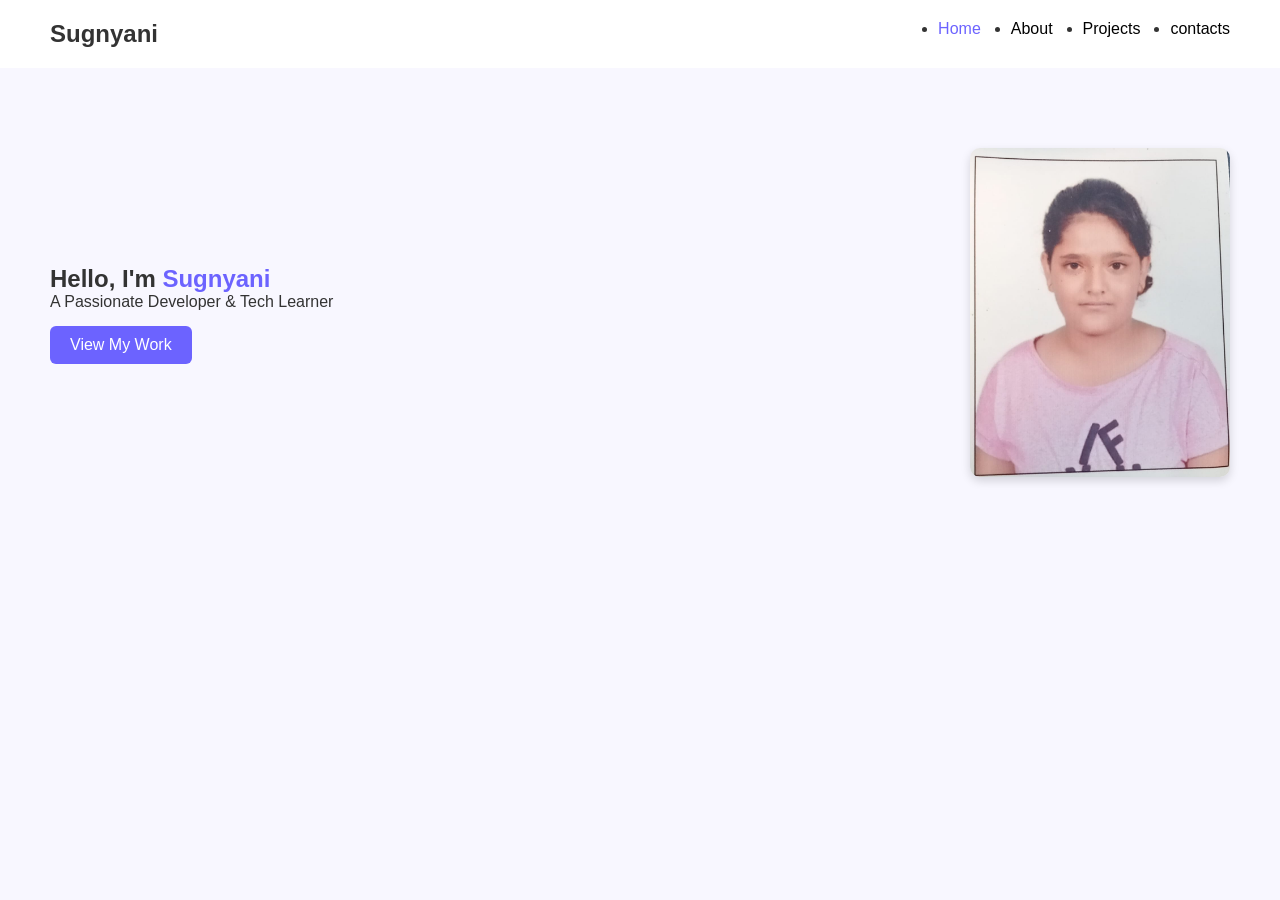
<file: index.html>
<!DOCTYPE html>
<html lang="en">
<head>
    <meta charset="UTF-8">
    <meta name="viewport" content="width=device-width, initial-scale=1.0">
    <title>Sugnyani • Portfolio</title>
    <link rel="stylesheet" href="style.css">
</head>
<body>

<header>
    <nav>
        <h2 class="logo">Sugnyani</h2>
        <ul>
            <li><a class="active" href="index.html">Home</a></li>
            <li><a href="about.html">About</a></li>
            <li><a href="projects.html">Projects</a></li>
            <li><a href="contacts.html">contacts</a></li>
        </ul>
    </nav>
</header>

<section class="hero">
    <div class="hero-text">
        <h1>Hello, I'm <span class="highlight">Sugnyani</span></h1>
        <p>A Passionate Developer & Tech Learner</p>
        <a href="projects.html" class="btn">View My Work</a>
    </div>

    <div class="hero-img">
        <img src="colour picture.jpeg" alt="Profile">
    </div>
</section>

</body>
</html>
</file>
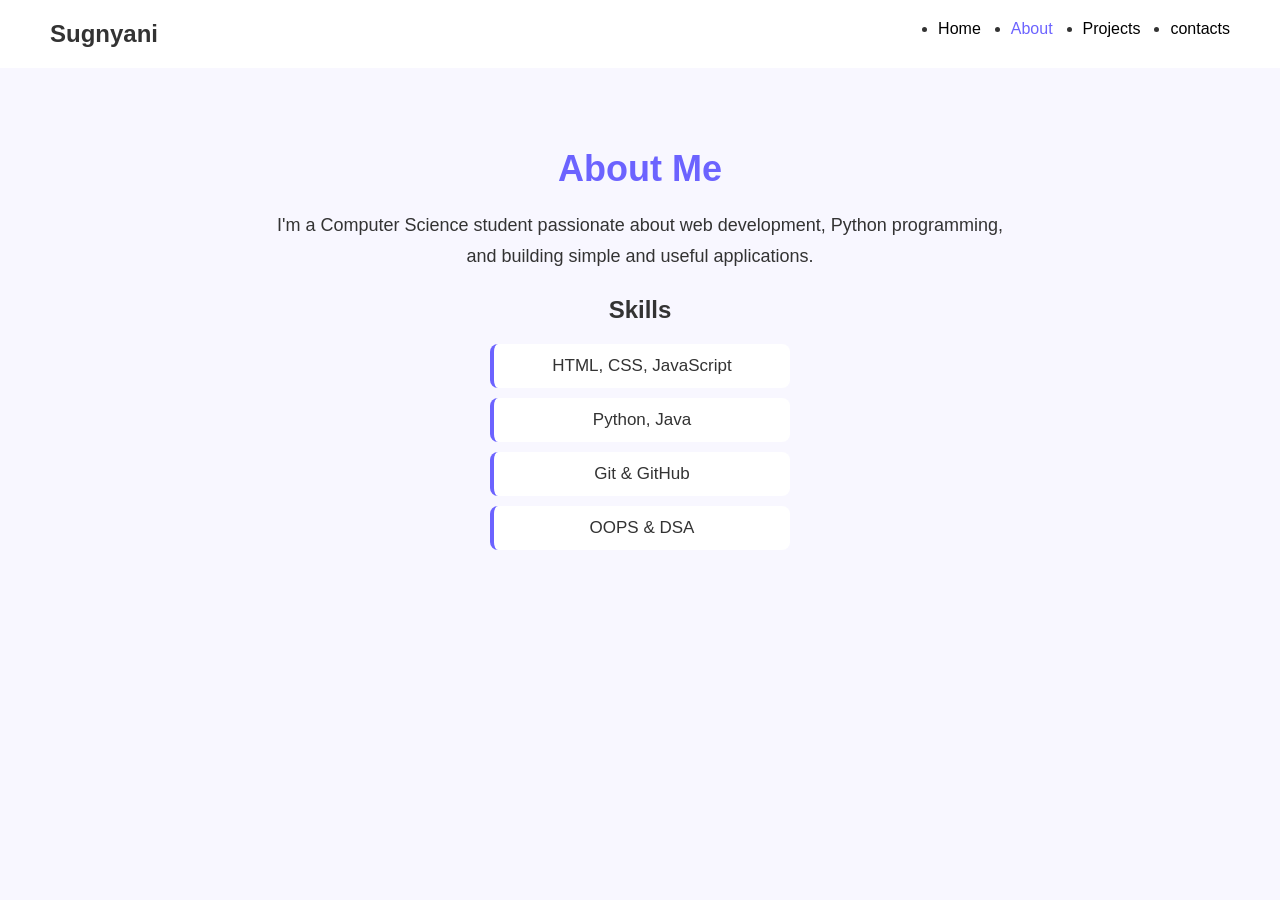
<file: about.html>
<!DOCTYPE html>
<html lang="en">
<head>
    <meta charset="UTF-8">
    <meta name="viewport" content="width=device-width, initial-scale=1.0">
    <title>About • Sugnyani</title>
    <link rel="stylesheet" href="style.css">
</head>
<body>

<header>
    <nav>
        <h2 class="logo">Sugnyani</h2>
        <ul>
            <li><a href="index.html">Home</a></li>
            <li><a class="active" href="about.html">About</a></li>
            <li><a href="projects.html">Projects</a></li>
            <li><a href="contacts.html">contacts</a></li>
        </ul>
    </nav>
</header>

<section class="about-container">
    <h1>About Me</h1>

    <p>
        I'm a Computer Science student passionate about web development,
        Python programming, and building simple and useful applications.
    </p>

    <h2>Skills</h2>
    <ul class="skills-list">
        <li>HTML, CSS, JavaScript</li>
        <li>Python, Java</li>
        <li>Git & GitHub</li>
        <li>OOPS & DSA</li>
    </ul>
</section>

</body>
</html>
</file>
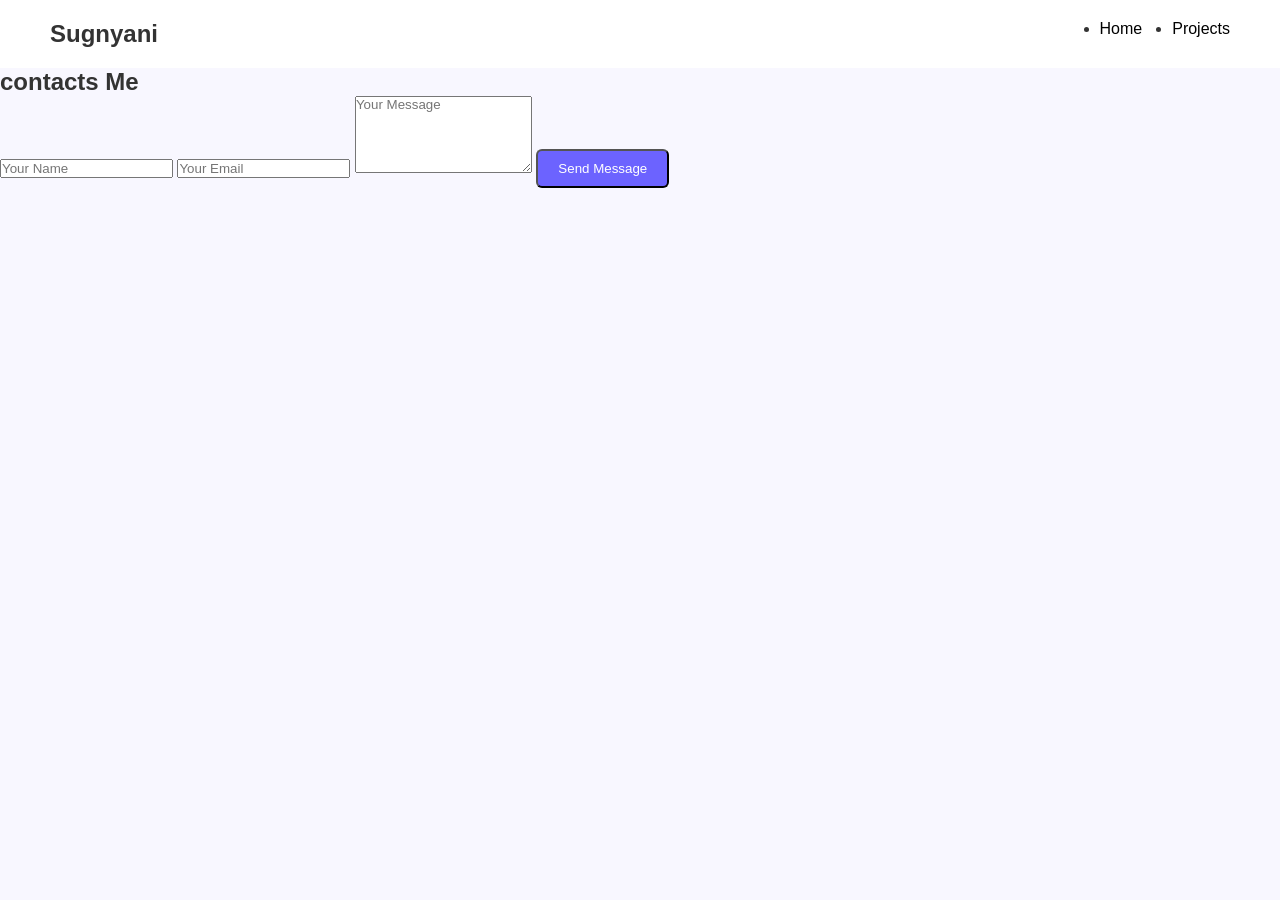
<file: contacts.html>
<!DOCTYPE html>
<html lang="en">
<head>
    <meta charset="UTF-8">
    <meta name="viewport" content="width=device-width, initial-scale=1.0">
    <title>contacts • Sugnyani</title>
    <link rel="stylesheet" href="style.css">
</head>
<body>

<header>
    <nav>
        <h2 class="logo">Sugnyani</h2>
        <ul>
            <li><a href="index.html">Home</a></li>
            <li><a href="projects.html">Projects</a></li>
        </ul>
    </nav>
</header>

<section class="contacts-container">
    <h1>contacts Me</h1>

    <form>
        <input type="text" placeholder="Your Name">
        <input type="email" placeholder="Your Email">
        <textarea rows="5" placeholder="Your Message"></textarea>
        <button class="btn">Send Message</button>
    </form>
</section>

</body>
</html>
</file>
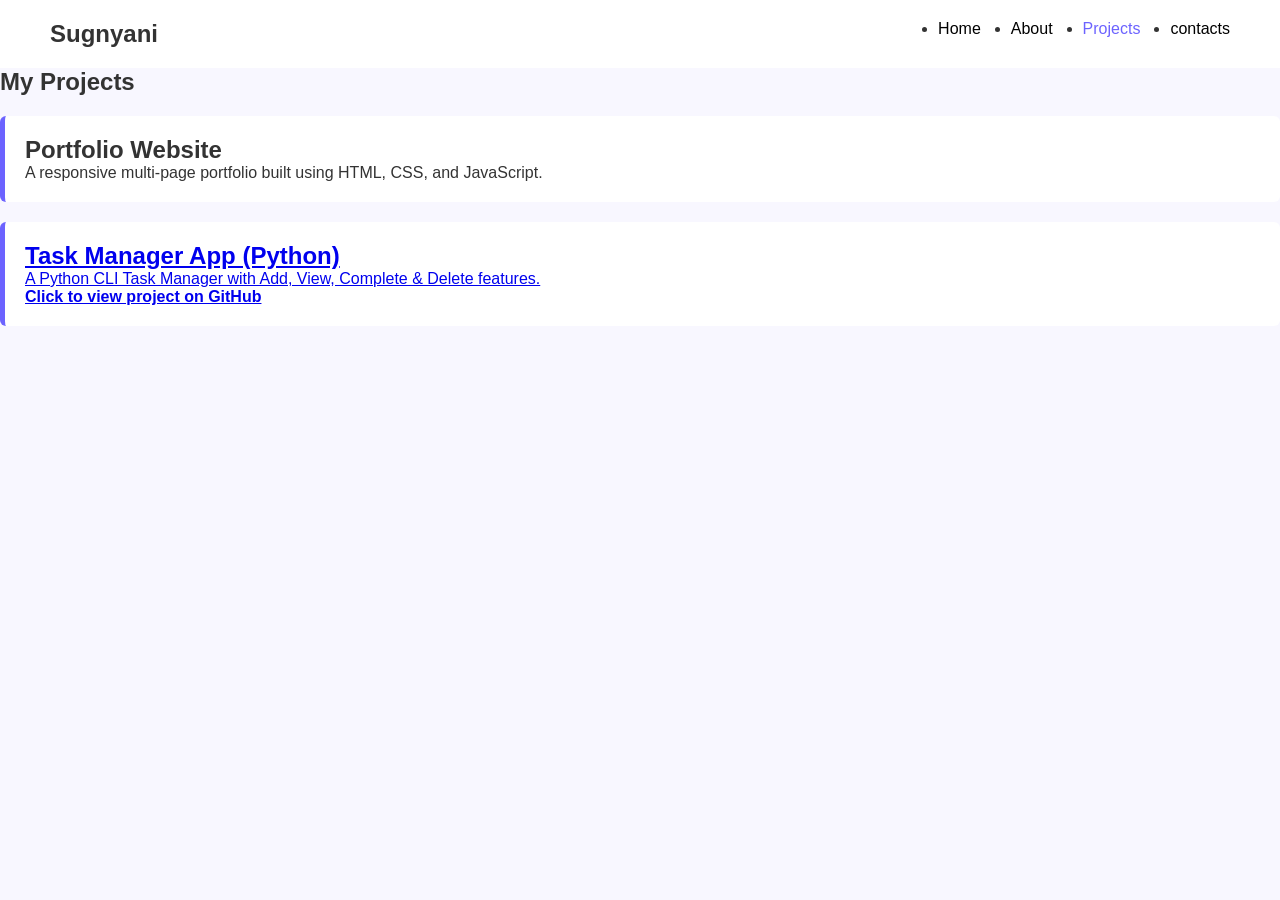
<file: projects.html>
<!DOCTYPE html>
<html lang="en">
<head>
    <meta charset="UTF-8">
    <meta name="viewport" content="width=device-width, initial-scale=1.0">
    <title>Projects • Sugnyani</title>
    <link rel="stylesheet" href="style.css">
</head>
<body>

<header>
    <nav>
        <h2 class="logo">Sugnyani</h2>
        <ul>
            <li><a href="index.html">Home</a></li>
            <li><a href="about.html">About</a></li>
            <li><a class="active" href="projects.html">Projects</a></li>
            <li><a href="contacts.html">contacts</a></li>
        </ul>
    </nav>
</header>

<section class="projects-container">
    <h1>My Projects</h1>

    <div class="project-card">
        <h2>Portfolio Website</h2>
        <p>A responsive multi-page portfolio built using HTML, CSS, and JavaScript.</p>
    </div>

    <a href="https://github.com/sugnyanirath2006-glitch/task-manager-python.git" target="_blank">
    <div class="project-card clickable">
        <h2>Task Manager App (Python)</h2>
        <p>A Python CLI Task Manager with Add, View, Complete & Delete features.</p>
        <p><b>Click to view project on GitHub</b></p>
    </div>
</a>

</section>

</body>
</html>
</file>
<file: style.css>
* {
    margin: 0;
    padding: 0;
    box-sizing: border-box;
    font-family: Poppins, sans-serif;
}

body {
    background: #f8f7ff;
    color: #333;
}

/* NAVBAR */
nav {
    display: flex;
    justify-content: space-between;
    padding: 20px 50px;
    background: white;
    position: sticky;
    top: 0;
}

nav ul {
    display: flex;
    gap: 30px;
}

nav ul li a {
    text-decoration: none;
    color: black;
}

nav ul li a:hover,
nav ul li .active {
    color: #6c63ff;
}

/* HERO SECTION */
.hero {
    display: flex;
    align-items: center;
    justify-content: space-between;
    padding: 80px 50px;
}

.highlight {
    color: #6c63ff;
}

.btn {
    background: #6c63ff;
    color: white;
    padding: 10px 20px;
    text-decoration: none;
    border-radius: 6px;
    display: inline-block;
    margin-top: 15px;
}

/* PROJECT CARD */
.project-card {
    background: white;
    padding: 20px;
    margin: 20px 0;
    border-left: 5px solid #6c63ff;
    border-radius: 6px;
}
.hero-img img {
    width: 260px;      
    height: auto;
    border-radius: 10px;
    object-fit: cover;
    box-shadow: 0 4px 10px rgba(0,0,0,0.15);
}
/* ABOUT SECTION FIX */
.about-container {
    max-width: 800px;
    margin: 60px auto;
    padding: 20px;
    text-align: center;
}

.about-container h1 {
    margin-bottom: 20px;
    font-size: 36px;
    color: #6c63ff;
}

.about-container p {
    font-size: 18px;
    line-height: 1.7;
    margin-bottom: 25px;
}

.skills-list {
    list-style: none;
    padding: 0;
    margin-top: 20px;
}

.skills-list li {
    background: #fff;
    margin: 10px auto;
    padding: 12px;
    max-width: 300px;
    border-radius: 8px;
    border-left: 4px solid #6c63ff;
    font-size: 17px;
}



/* CONTACT SECTION FIX */
.contact-container {
    max-width: 600px;
    margin: 60px auto;
    padding: 20px;
    text-align: center;
}

.contact-container h1 {
    font-size: 36px;
    color: #6c63ff;
    margin-bottom: 20px;
}

.contact-container form {
    display: flex;
    flex-direction: column;
    gap: 15px;
    margin-top: 20px;
}

.contact-container input,
.contact-container textarea {
    width: 100%;
    padding: 12px;
    border-radius: 8px;
    border: 1px solid #ccc;
    font-size: 16px;
}

.contact-container button {
    border: none;
    cursor: pointer;
    width: 150px;
    margin: 0 auto;
}
</file>
